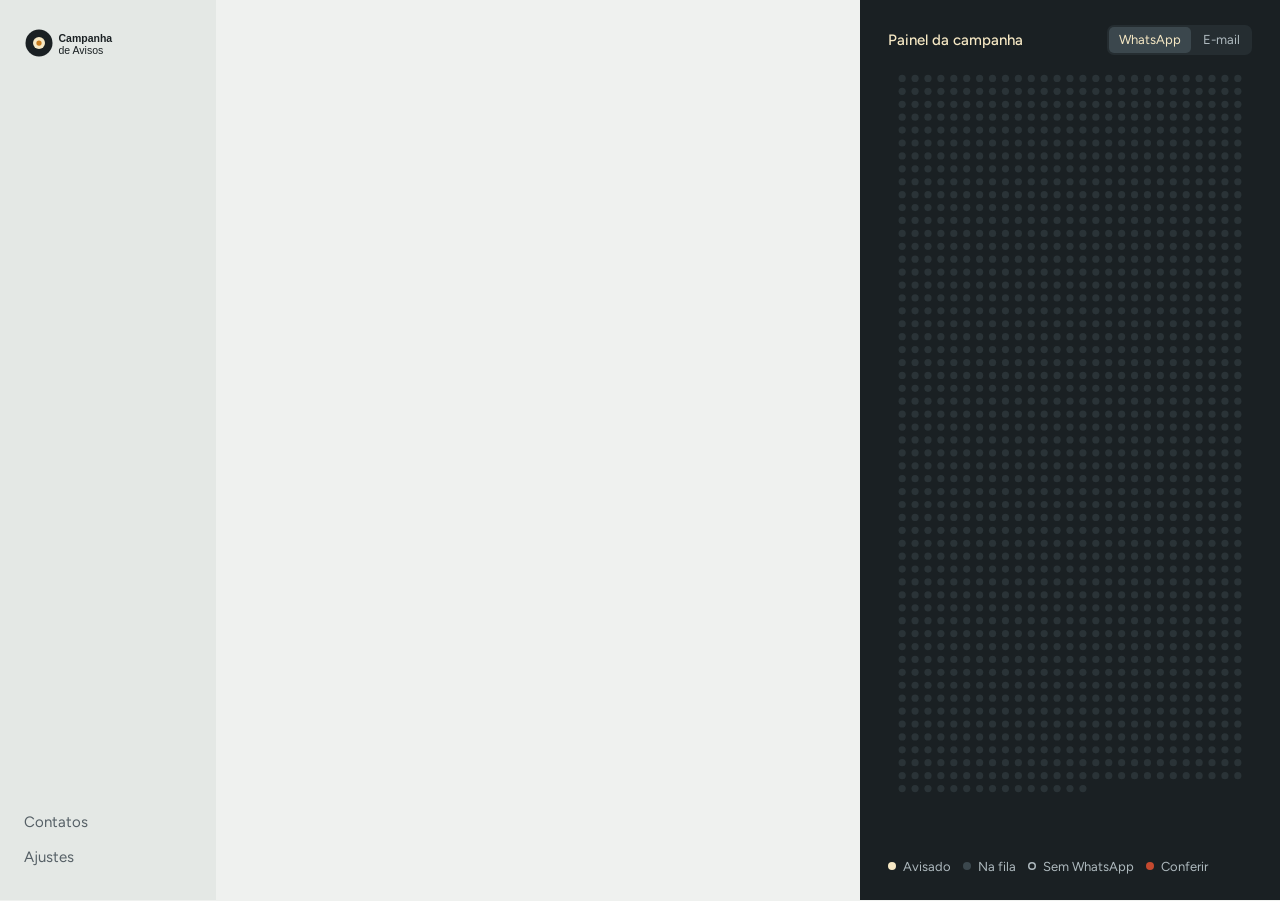
<file: disparo/ui/index.html>
<!doctype html>
<html lang="pt-BR">
<head>
<meta charset="utf-8">
<title>Campanha de Avisos</title>
<link rel="stylesheet" href="app.css">
</head>
<body data-tela="planilha">
<!--
THESIS: a campanha é um painel de lâmpadas, um contato por lâmpada; recusa o painel de indicadores com cartões e gráficos.
OWN-WORLD: esmalte fosco claro e baquelite escura, lâmpada opalina, âmbar só no agora; uma família tipográfica, fios finos, botões de baquelite.
STORY: quem opera vê o tamanho da campanha, prepara em quatro etapas e acompanha cada contato acender, confiando que a ferramenta para sozinha.
FIRST VIEWPORT: etapas à esquerda, uma única tarefa ao centro com a ação no pé, painel escuro de lâmpadas à direita; no disparo o painel cresce.
FORM: Mesa de Lâmpadas, escolhida entre três protótipos.
FINISH: unreviewed and undocumented is unfinished; this build ends with the finish review, the verdict, and DESIGN.md
-->
<div class="app">
  <aside class="lado">
    <img class="logo" src="logo.svg" alt="Campanha de Avisos">
    <nav aria-label="Etapas da campanha">
      <ol class="passos" id="passos"></ol>
    </nav>
    <nav class="extras" aria-label="Outras áreas">
      <button data-ir="contatos">Contatos</button>
      <button data-ir="ajustes">Ajustes</button>
    </nav>
  </aside>

  <main id="tela" tabindex="-1"></main>

  <aside class="painel" aria-label="Painel da campanha">
    <header class="painel-topo">
      <b id="painel-titulo">Painel da campanha</b>
      <div class="canais" id="painel-canais" role="group" aria-label="Canal exibido no painel">
        <button data-painel="whatsapp" aria-pressed="true">WhatsApp</button>
        <button data-painel="email" aria-pressed="false">E-mail</button>
      </div>
    </header>
    <div class="previas" id="previas" hidden></div>
    <div class="campo" id="campo">
      <canvas id="lampadas" role="img" aria-label="Painel de contatos"></canvas>
      <p class="vazio" id="painel-vazio" hidden><span>As lâmpadas aparecem quando a planilha for lida.</span></p>
    </div>
    <p class="leitura" id="leitura" aria-live="polite"></p>
    <footer class="legenda" id="legenda">
      <span><i class="l-aceso"></i>Avisado</span>
      <span><i class="l-fila"></i>Na fila</span>
      <span><i class="l-sem"></i>Sem WhatsApp</span>
      <span><i class="l-alerta"></i>Conferir</span>
    </footer>
  </aside>
</div>
<div class="sr" id="anuncio" aria-live="assertive"></div>
<script src="app.js"></script>
</body>
</html>
</file>
<file: disparo/ui/app.css>
@font-face {
  font-family: "Figtree";
  src: url(fontes/figtree-latin-wght-normal.woff2) format("woff2");
  font-weight: 300 900;
  font-display: block;
}

:root {
  --esmalte: #eff1ef;
  --esmalte-2: #e4e8e5;
  --esmalte-3: #d8ddd9;
  --branco: #fbfcfb;
  --baq: #1a2023;
  --baq-2: #252d31;
  --baq-3: #3b474d;
  --texto: #1a2023;
  --texto-2: #566066;
  --fio: #cfd5d1;
  --fio-forte: #8f9a94;
  --opal: #f6e8c4;
  --ambar: #c97c1e;
  --ambar-claro: #e0a24a;
  --alerta: #c4492f;
  --alerta-texto: #7d2a18;
  --alerta-fundo: #f7e3dc;
  --bom: #2f6b4f;
  --no-escuro: #aeb9be;
  --e1: 4px;
  --e2: 8px;
  --e3: 12px;
  --e4: 16px;
  --e5: 24px;
  --e6: 32px;
  --e7: 44px;
  --curva: cubic-bezier(0.22, 1, 0.36, 1);
}

* { box-sizing: border-box; margin: 0; }
[hidden] { display: none !important; }
html, body { height: 100%; }

body {
  font: 400 16px/1.5 "Figtree", "Segoe UI", system-ui, sans-serif;
  color: var(--texto);
  background: var(--esmalte);
  overflow: hidden;
  font-variant-numeric: tabular-nums;
  -webkit-font-smoothing: antialiased;
}

::selection { background: var(--opal); color: var(--baq); }
:focus-visible { outline: 2px solid var(--ambar); outline-offset: 2px; }
main:focus { outline: none; }
::-webkit-scrollbar { width: 10px; height: 10px; }
::-webkit-scrollbar-thumb { background: var(--esmalte-3); border: 3px solid var(--esmalte); border-radius: 5px; }
::-webkit-scrollbar-thumb:hover { background: var(--fio-forte); }
.previas::-webkit-scrollbar-thumb { background: var(--baq-3); border-color: var(--baq); }

button, input, textarea, select { font: inherit; color: inherit; }
button { background: none; border: 0; cursor: pointer; }
ul, ol { list-style: none; padding: 0; }
.sr { position: absolute; width: 1px; height: 1px; overflow: hidden; clip-path: inset(50%); }

/* Estrutura */
.app {
  height: 100%;
  display: grid;
  grid-template-columns: 216px minmax(0, 1fr) 420px;
  transition: grid-template-columns 0.5s var(--curva);
}
body.acompanhando .app { grid-template-columns: 216px 372px minmax(0, 1fr); }

.lado {
  background: var(--esmalte-2);
  padding: 28px var(--e5);
  display: flex;
  flex-direction: column;
  min-height: 0;
}
.logo { height: 30px; align-self: flex-start; margin-bottom: 44px; }
.lado nav:first-of-type { flex: 1; }

.passos { position: relative; display: grid; gap: var(--e5); }
.passos::before {
  content: "";
  position: absolute;
  left: 6px;
  top: 16px;
  bottom: 16px;
  width: 1px;
  background: var(--fio-forte);
}
.passos button {
  display: flex;
  align-items: center;
  gap: var(--e4);
  width: 100%;
  padding: var(--e1) 0;
  color: var(--texto-2);
  text-align: left;
  transition: color 0.15s;
}
.passos button:hover { color: var(--texto); }
.passos i {
  width: 13px;
  height: 13px;
  border-radius: 50%;
  flex: none;
  position: relative;
  background: var(--esmalte-2);
  box-shadow: inset 0 0 0 1px var(--fio-forte);
  transition: background 0.2s, box-shadow 0.2s;
}
.passos [data-feita] i { background: var(--baq); box-shadow: none; }
.passos [aria-current] { color: var(--texto); font-weight: 600; }
.passos [aria-current] i { background: var(--ambar); box-shadow: 0 0 0 4px rgb(201 124 30 / 0.18); }

.extras { display: grid; gap: var(--e1); justify-items: start; }
.extras button { padding: var(--e1) 0; color: var(--texto-2); font-size: 15px; transition: color 0.15s; }
.extras button:hover, .extras [aria-current] { color: var(--texto); }
.extras [aria-current] { font-weight: 600; }

main {
  padding: 40px var(--e7) var(--e6);
  min-width: 0;
  min-height: 0;
  display: flex;
  flex-direction: column;
  overflow: auto;
}
.tela { flex: 1; display: flex; flex-direction: column; min-height: 0; animation: chegar 0.25s var(--curva); }
@keyframes chegar { from { opacity: 0; transform: translateY(4px); } }

h1 { font-weight: 500; font-size: 32px; line-height: 1.15; letter-spacing: -0.02em; text-wrap: balance; }
h2 { font-size: 15px; font-weight: 600; line-height: 1.3; }
.lead { color: var(--texto-2); font-size: 17px; margin-top: 10px; max-width: 34em; }
.nota { color: var(--texto-2); font-size: 14px; }
.secao { margin-top: var(--e6); }
.secao > h2 { margin-bottom: var(--e2); }

/* Botões */
.b {
  display: inline-flex;
  align-items: center;
  justify-content: center;
  gap: var(--e2);
  background: var(--baq);
  color: var(--opal);
  padding: 12px 20px;
  border-radius: 8px;
  font-weight: 600;
  white-space: nowrap;
  transition: background 0.15s, transform 0.1s, color 0.15s;
}
.b:hover { background: var(--baq-2); }
.b:active { transform: translateY(1px); }
.b.s { background: none; color: var(--texto); box-shadow: inset 0 0 0 1px var(--fio-forte); }
.b.s:hover { background: var(--esmalte-2); }
.b.perigo { background: var(--alerta); color: #fff; }
.b.perigo:hover { background: #a93a23; }
.b:disabled { background: var(--esmalte-3); color: #6b757a; cursor: not-allowed; box-shadow: none; transform: none; }
.link {
  color: var(--texto);
  text-decoration: underline;
  text-underline-offset: 3px;
  text-decoration-color: var(--fio-forte);
  padding: 0;
  transition: text-decoration-color 0.15s;
}
.link:hover { text-decoration-color: var(--texto); }
.acoes { display: flex; flex-wrap: wrap; gap: 10px; margin-top: auto; padding-top: var(--e5); align-items: center; }

/* Tabelas simples */
.linhas { border-top: 1px solid var(--fio); }
.linhas > div, .linhas > li {
  display: flex;
  justify-content: space-between;
  align-items: baseline;
  gap: var(--e4);
  padding: 10px 0;
  border-bottom: 1px solid var(--fio);
}
.linhas small { color: var(--texto-2); font-size: 14px; }

/* Avisos */
.aviso {
  background: var(--alerta-fundo);
  color: var(--alerta-texto);
  padding: var(--e3) 14px;
  border-radius: 10px;
  font-size: 15px;
  margin-top: var(--e4);
}
.aviso strong { font-weight: 600; }
.aviso .link { color: inherit; }
.aviso.calmo { background: var(--esmalte-2); color: var(--texto); }
.certo { color: var(--bom); font-weight: 500; font-size: 15px; }

/* Planilha */
.zona {
  margin-top: 28px;
  flex: 1;
  min-height: 170px;
  border: 1.5px dashed var(--fio-forte);
  border-radius: 12px;
  display: grid;
  place-items: center;
  text-align: center;
  padding: var(--e5);
  gap: var(--e3);
  align-content: center;
}

/* Campos */
label.campo-f { display: grid; gap: var(--e1); font-size: 14px; color: var(--texto-2); }
input[type=text], input[type=password], input[type=time], input[type=date], input[type=number], input[type=search], select, textarea {
  width: 100%;
  background: var(--branco);
  color: var(--texto);
  border: 1px solid var(--fio);
  border-radius: 8px;
  padding: 10px var(--e3);
  caret-color: var(--ambar);
  transition: border-color 0.15s;
}
input:hover, textarea:hover, select:hover { border-color: var(--fio-forte); }
input:focus, textarea:focus, select:focus { outline: none; border-color: var(--baq); box-shadow: 0 0 0 1px var(--baq); }
textarea { resize: none; line-height: 1.5; padding: 14px; }
.grade-2 { display: grid; grid-template-columns: repeat(2, minmax(0, 1fr)); gap: var(--e3); }

/* Mensagens */
.abas {
  display: inline-flex;
  gap: 2px;
  margin-top: 20px;
  background: var(--esmalte-2);
  padding: 3px;
  border-radius: 9px;
  align-self: flex-start;
}
.abas button { padding: 6px var(--e4); border-radius: 7px; color: var(--texto-2); font-size: 15px; transition: color 0.15s, background 0.15s; }
.abas button:hover { color: var(--texto); }
.abas [aria-selected=true] { background: var(--branco); color: var(--texto); font-weight: 600; }
.editor { flex: 1; min-height: 120px; margin-top: var(--e3); }
.assunto { margin-top: var(--e3); }
.chips { display: flex; flex-wrap: wrap; gap: 6px; margin-top: 10px; font-size: 14px; color: var(--texto-2); align-items: center; }
.chips button {
  padding: 3px 10px;
  border-radius: 6px;
  background: var(--esmalte-2);
  color: var(--texto);
  font-size: 14px;
  transition: background 0.15s;
}
.chips button:hover { background: var(--opal); }
.chips .conta { margin-left: auto; }
.chips .conta.demais { color: var(--alerta-texto); font-weight: 600; }

/* Ensaio e disparo */
.canal { padding: var(--e4) 0; border-bottom: 1px solid var(--fio); }
.canal:first-of-type { border-top: 1px solid var(--fio); }
.canal-topo { display: flex; justify-content: space-between; align-items: baseline; gap: var(--e3); }
.canal-topo h2 { font-size: 16px; }
.canal-situacao { display: inline-flex; align-items: center; gap: var(--e2); font-size: 14px; color: var(--texto-2); }
.canal-situacao i { width: 8px; height: 8px; border-radius: 50%; background: var(--baq-3); }
.canal-situacao[data-tom=vivo] i { background: var(--ambar); animation: pulsar 1.6s ease-in-out infinite; }
.canal-situacao[data-tom=bom] i { background: var(--bom); }
.canal-situacao[data-tom=alerta] i { background: var(--alerta); }
@keyframes pulsar { 50% { opacity: 0.35; } }
.canal-numero { font-size: 44px; font-weight: 500; letter-spacing: -0.03em; line-height: 1.05; margin-top: var(--e2); }
.canal-numero small { font-size: 16px; letter-spacing: 0; color: var(--texto-2); font-weight: 400; margin-left: var(--e1); }
.canal-texto { color: var(--texto-2); font-size: 15px; margin-top: var(--e1); }
.canal-acoes { display: flex; flex-wrap: wrap; gap: var(--e2); margin-top: var(--e3); align-items: center; }
.pre { margin-top: var(--e2); font-size: 15px; color: var(--texto-2); }
.ritmos { display: grid; grid-template-columns: repeat(2, minmax(0, 1fr)); gap: 2px; margin-top: var(--e3); background: var(--esmalte-2); padding: 3px; border-radius: 9px; }
.ritmos label { position: relative; padding: 6px var(--e2); border-radius: 7px; text-align: center; cursor: pointer; font-size: 14px; color: var(--texto-2); transition: background 0.15s, color 0.15s; }
.ritmos label { white-space: nowrap; }
.ritmos small { display: block; font-size: 12px; }
.ritmos input { position: absolute; opacity: 0; }
.ritmos label:has(input:checked) { background: var(--baq); color: var(--opal); }
.ritmos label:has(input:checked) small { color: var(--no-escuro); }
.ritmos label:has(input:focus-visible) { outline: 2px solid var(--ambar); outline-offset: 2px; }
.confirma { margin-top: var(--e3); padding: var(--e3) 14px; background: var(--opal); border-radius: 10px; }
.confirma p { font-size: 15px; }
.confirma .canal-acoes { margin-top: 10px; }
.recentes { margin-top: var(--e4); }
.recentes ul { font-size: 14px; margin-top: var(--e1); }
.recentes li { display: grid; grid-template-columns: 44px minmax(0, 1fr) auto; gap: var(--e2); padding: 6px 0; border-bottom: 1px solid var(--fio); }
.recentes time, .recentes em { color: var(--texto-2); font-style: normal; }
.recentes span { overflow: hidden; text-overflow: ellipsis; white-space: nowrap; }

body.acompanhando .tela .b { padding: 9px 14px; font-size: 15px; }
body.acompanhando .canal { padding: var(--e3) 0; }
body.acompanhando .canal-numero { font-size: 38px; margin-top: var(--e1); }
body.acompanhando .canal-acoes { margin-top: 10px; }
body.acompanhando .ritmos { margin-top: 10px; }

/* Lista interna */
.pessoa-edit { display: grid; grid-template-columns: 1.2fr 1fr 1.4fr auto; gap: var(--e2); align-items: center; margin-top: var(--e2); }
.tira { color: var(--texto-2); padding: var(--e1) var(--e2); border-radius: 6px; font-size: 14px; }
.tira:hover { background: var(--esmalte-2); color: var(--texto); }

/* Contatos */
.filtros { display: grid; grid-template-columns: 1fr 180px; gap: var(--e2); margin-top: var(--e4); }
.tabela { flex: 1; min-height: 120px; overflow: auto; margin-top: var(--e3); border-top: 1px solid var(--fio); }
.tabela table { width: 100%; border-collapse: collapse; font-size: 14px; }
.tabela th { text-align: left; font-weight: 500; color: var(--texto-2); padding: var(--e2) var(--e2) var(--e2) 0; position: sticky; top: 0; background: var(--esmalte); box-shadow: inset 0 -1px var(--fio); }
.tabela td { padding: var(--e2) var(--e2) var(--e2) 0; border-bottom: 1px solid var(--fio); vertical-align: top; }
.tabela td small { color: var(--texto-2); display: block; }
.situacao { display: inline-flex; gap: 6px; align-items: center; white-space: nowrap; }
.situacao i, .legenda i { width: 8px; height: 8px; border-radius: 50%; flex: none; }
.l-aceso { background: var(--ambar-claro); }
.legenda .l-aceso { background: var(--opal); }
.l-fila { background: var(--fio-forte); }
.legenda .l-fila { background: var(--baq-3); }
.l-sem { box-shadow: inset 0 0 0 1.5px var(--fio-forte); }
.legenda .l-sem { box-shadow: inset 0 0 0 1.5px var(--no-escuro); }
.l-alerta { background: var(--alerta); }
.paginas { display: flex; justify-content: space-between; align-items: center; gap: var(--e3); padding-top: var(--e3); font-size: 14px; color: var(--texto-2); }
.adiciona { display: grid; grid-template-columns: 1fr auto; gap: var(--e2); }

/* Ajustes */
.ajustes { display: grid; gap: var(--e5); margin-top: var(--e5); max-width: 560px; }
.ajustes section { display: grid; gap: var(--e3); }
.ajustes section > p { color: var(--texto-2); font-size: 14px; margin-top: -8px; }

/* Painel */
.painel {
  background: var(--baq);
  color: var(--no-escuro);
  padding: var(--e5) 28px;
  display: flex;
  flex-direction: column;
  min-width: 0;
  min-height: 0;
}
.painel-topo { display: flex; justify-content: space-between; align-items: center; gap: var(--e3); min-height: 32px; }
.painel-topo b { color: var(--opal); font-weight: 500; font-size: 15px; white-space: nowrap; }
.canais { display: inline-flex; gap: 2px; background: var(--baq-2); padding: 2px; border-radius: 7px; }
.canais button { white-space: nowrap; padding: 3px 10px; border-radius: 5px; font-size: 13px; color: var(--no-escuro); transition: color 0.15s, background 0.15s; }
.canais button:hover { color: var(--opal); }
.canais [aria-pressed=true] { background: var(--baq-3); color: var(--opal); }
.campo { position: relative; flex: 1; min-height: 0; margin: var(--e4) 0 var(--e3); }
.campo canvas { position: absolute; inset: 0; width: 100%; height: 100%; display: block; }
.campo canvas.interativo { cursor: pointer; }
.vazio { position: absolute; inset: 0; display: grid; place-items: center; text-align: center; font-size: 15px; pointer-events: none; }
.vazio span { background: var(--baq); padding: var(--e3) var(--e4); border-radius: 8px; max-width: 280px; }
.leitura { min-height: 42px; font-size: 14px; color: #dbe1e3; line-height: 1.5; }
.leitura b { font-weight: 600; color: var(--opal); }
.legenda { display: flex; gap: var(--e1) var(--e3); flex-wrap: wrap; font-size: 13px; margin-top: var(--e2); }
.legenda span { display: inline-flex; gap: 7px; align-items: center; }
.previas { flex: 1; min-height: 0; overflow: auto; margin-top: var(--e3); padding-right: var(--e1); }
.previas .rot { font-size: 13px; margin: var(--e4) 0 6px; }
.previas .rot:first-child { margin-top: 0; }
.bolha { white-space: pre-wrap; overflow-wrap: anywhere; background: var(--baq-2); color: #e8ecea; padding: var(--e3) 14px; border-radius: 10px; font-size: 13.5px; line-height: 1.45; }
.bolha.vazia { color: var(--no-escuro); }

@media (max-width: 1240px) {
  .app { grid-template-columns: 188px minmax(0, 1fr) 340px; }
  body.acompanhando .app { grid-template-columns: 188px 332px minmax(0, 1fr); }
  main { padding: var(--e6); }
  .painel { padding: var(--e5); }
}
@media (max-height: 760px) {
  .recentes li:nth-child(n+4) { display: none; }
  .canal-numero { font-size: 36px; }
  main { padding-top: 28px; padding-bottom: var(--e5); }
}
@media (prefers-reduced-motion: reduce) {
  *, *::before, *::after { animation: none !important; transition: none !important; }
}
</file>
